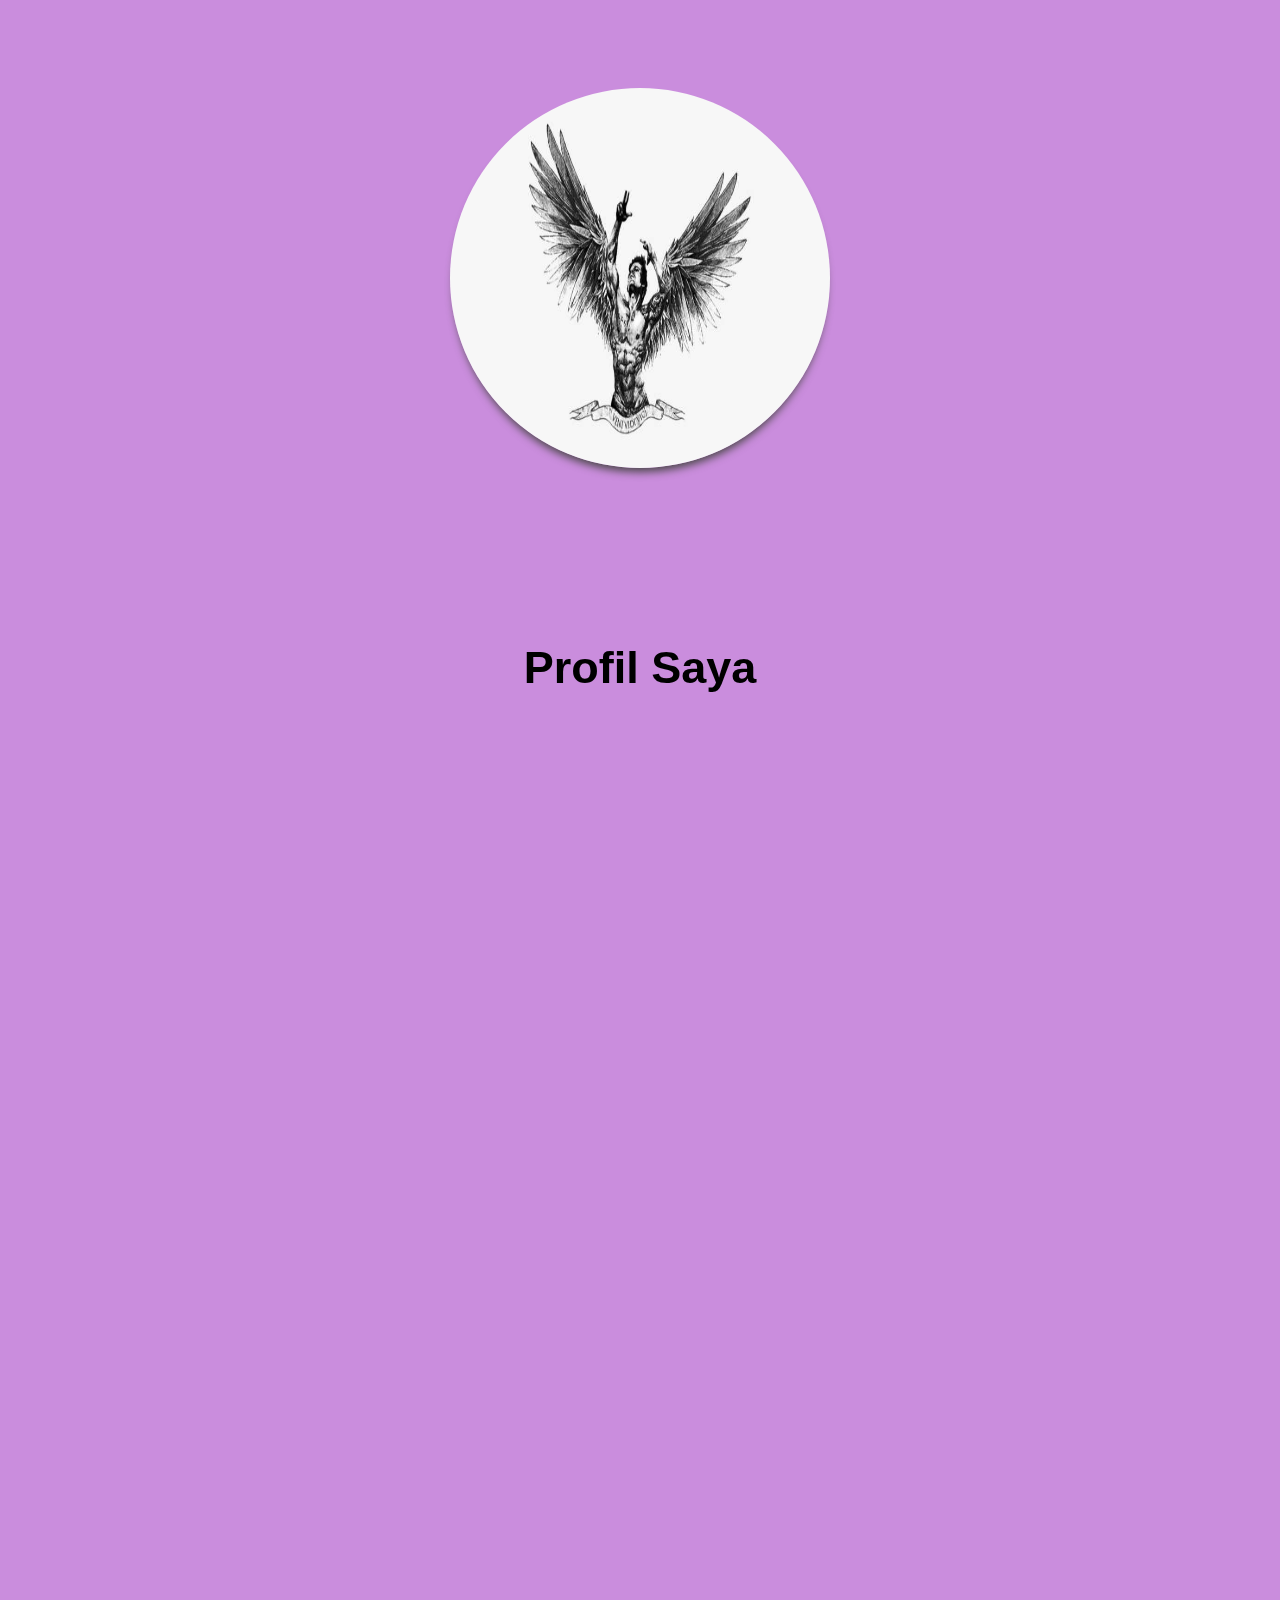
<file: Index.html>
<!DOCTYPE html>
<html lang="en">
  <head>
    <meta charset="UTF-8" />
    <meta http-equiv="X-UA-Compatible" content="IE=edge" />
    <meta name="viewport" content="width=device-width, initial-scale=1.0" />
    <title>Diandra Rifqi M</title>
    <link href="https://unpkg.com/aos@2.3.1/dist/aos.css" rel="stylesheet" />
    <link rel="stylesheet" href="Index.css" />
  </head>
  <body class="Badan">
    <img
      class="Zyzz"
      src="Zyzz.png"
      data-aos="flip-down"
      data-aos-duration="2000"
    />
    <h1 class="welcum" data-aos="fade-up" data-aos-duration="2500">
      Profil Saya
    </h1>
    <p class="Profil" data-aos="flip-left" data-aos-duration="1500">
      Halo Perkenalkan nama saya Diandra Rifqi M. Saya sekolah di SMK Angkasa 1
      Jakarta Timur. Saya masuk di jurusan Rekayasa Perangkat Lunak, Saya masuk
      jurusan ini karena saya tertarik pada jurusan Teknik Informatika.
    </p>

    <div class="Daftar-Hobi" data-aos="fade-up-right" data-aos-duration="1500">
      <h3>Hobi</h3>
      <ol>
        <li>WE</li>
        <li>GO</li>
        <li>JIM</li>

        <li><a href="Gym.html" class="ASU">WE GO JIIIM!!!</a></li>
      </ol>
    </div>

    <div class="FavMusic" data-aos="fade-up-left" data-aos-duration="1500">
      <h3>FavMusic</h3>
      <ol>
        <a
          href="https://youtu.be/tR1ECf4sEpw"
          style="text-decoration: none; color: black"
          ><li>Eminem - Lose Yourself</li></a
        >
        <a
          href="https://youtu.be/SzEp6E-PXSw"
          style="text-decoration: none; color: black"
          ><li>Avici - The Night</li></a
        >
        <a
          href="https://youtu.be/VOJqRknAKVE"
          style="text-decoration: none; color: black"
          ><li>Greenday - Wake Me Up When September End</li></a
        >
        <a
          href="https://youtu.be/M66U_DuMCS8"
          style="text-decoration: none; color: black"
          ><li>Imagine Dragon - Whatever It Takes</li></a
        >
      </ol>
    </div>

    <script src="https://unpkg.com/aos@2.3.1/dist/aos.js"></script>
    <script src="index.js"></script>
  </body>
</html>
</file>
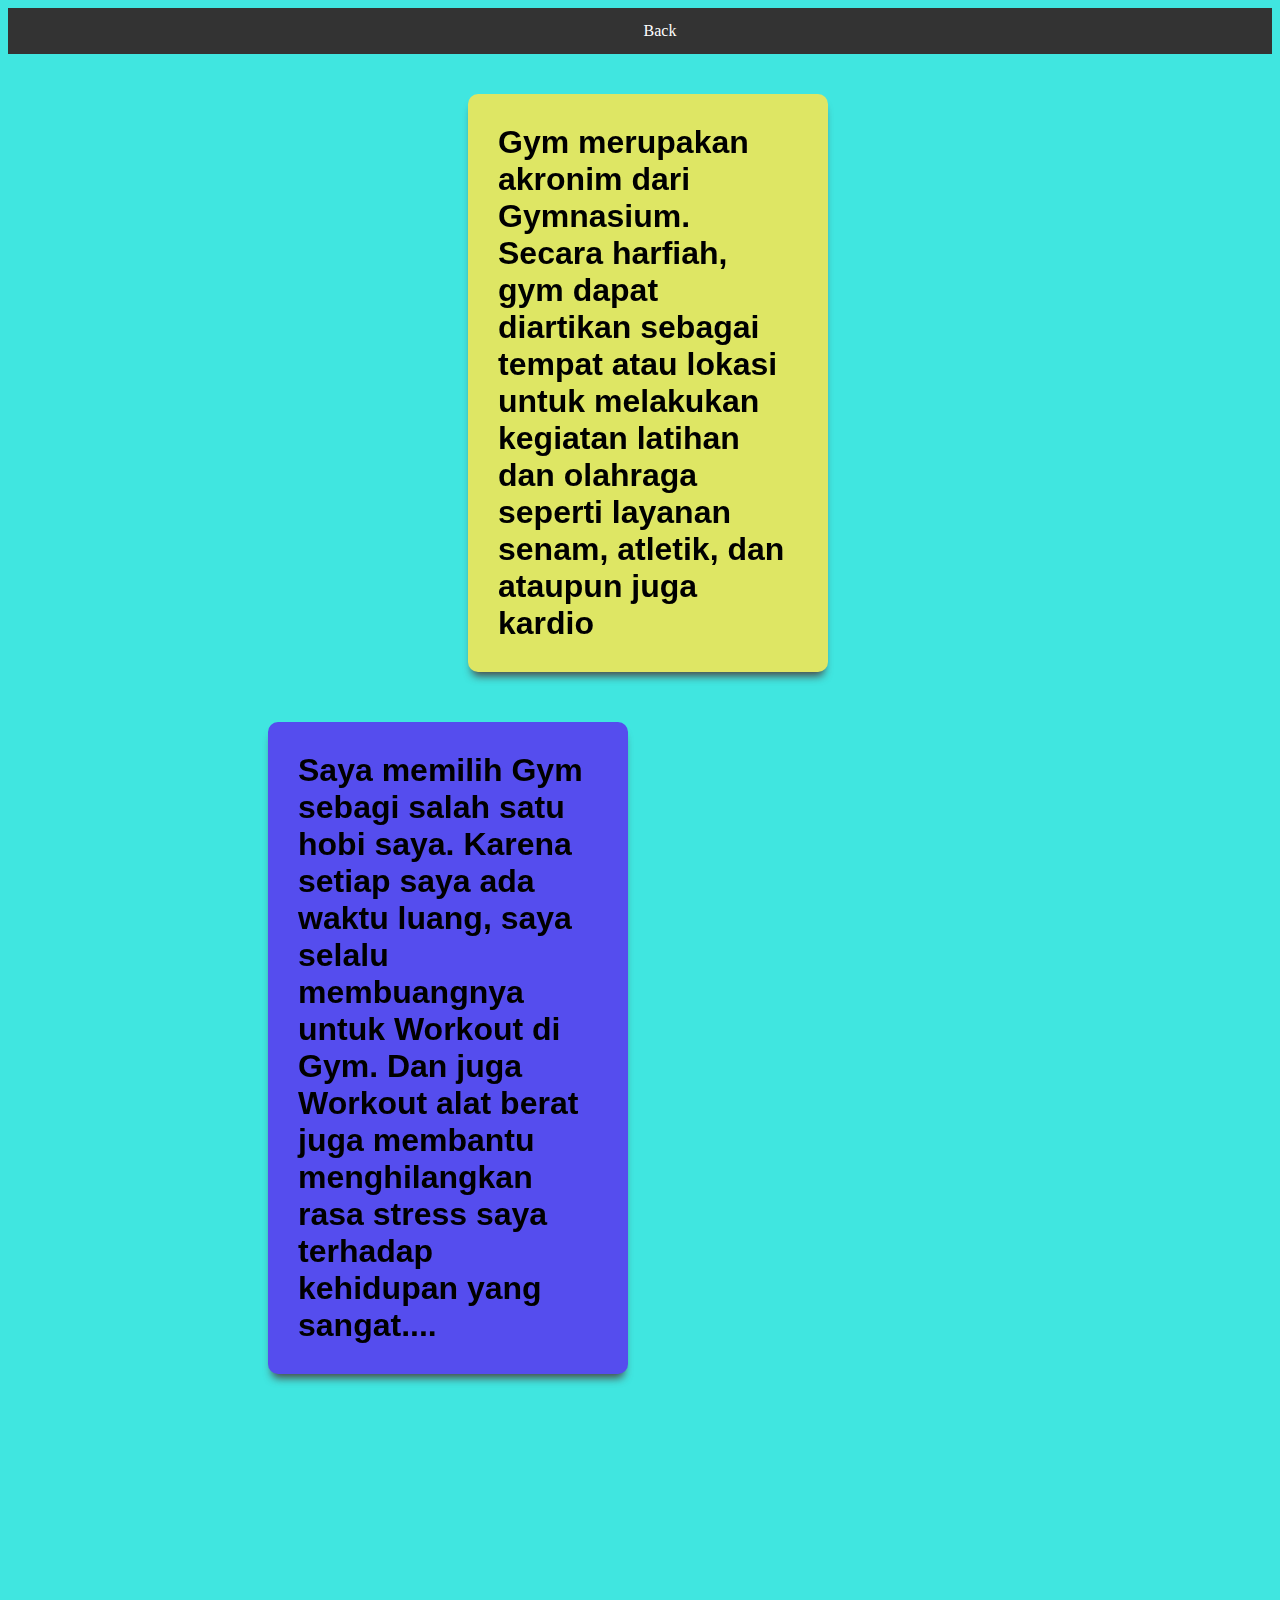
<file: Gym.html>
<!DOCTYPE html>
<html lang="en">
    <head>
        <meta charset="UTF-8" />
        <meta http-equiv="X-UA-Compatible" content="IE=edge" />
        <meta name="viewport" content="width=device-width, initial-scale=1.0" />
        <title>Gym</title>
        <link href="https://unpkg.com/aos@2.3.1/dist/aos.css" rel="stylesheet" />
        <link rel="stylesheet" href="Index.css" />
    </head>
    <body class="Gym">
        <ul class="Back">
         <li class="back"><a href="Index.html">Back</a></li>
        </ul>
        <h1 class="Penjelasan" data-aos="zoom-in-up" data-aos-duration="2500">
          Gym merupakan akronim dari Gymnasium. Secara harfiah, gym dapat diartikan
      sebagai tempat atau lokasi untuk melakukan kegiatan latihan dan olahraga
      seperti layanan senam, atletik, dan ataupun juga kardio
    </h1>
    
    <h1 class="WhyGym" data-aos="fade-down-right" data-aos-duration="1500">
        Saya memilih Gym sebagi salah satu hobi saya. Karena setiap saya ada waktu
        luang, saya selalu membuangnya untuk Workout di Gym. Dan juga Workout alat
        berat juga membantu menghilangkan rasa stress saya terhadap kehidupan yang
        sangat....
    </h1>
    
    <div>
        <ol class="FavWorkout" data-aos="fade-down-left" data-aos-duration="1500">
            <h1>Workout Favorit</h1>
            <h1><li>Incline Benchpress</li></h1>
            <h1><li>Barbell Squat</li>
                <h1><li>Benchpress</li></h1>
                <h1><li>Biceps Curl</li></h1>
                <h1><li>Pulldown</li></h1>
                <h1><li>Seated Row</li></h1>
                <h1><li>Calves Raises</li></h1>
            </ol>
        </div>
    </body>
  <script src="https://unpkg.com/aos@2.3.1/dist/aos.js"></script>
  <script src="index.js"></script>
  </html>
</file>
<file: Index.css>
.Zyzz {
  margin-top: 80px;
  width: 380px;
  height: 380px;
  border-radius: 50%;
  margin-left: 35%;
  margin-right: 35%;
  box-shadow: 0 8px 8px -4px rgb(74, 72, 72);
}

.welcum {
  font-size: 45px;
  border-radius: 10px;
  text-align: center;
  font-family: Arial, Helvetica, sans-serif;
  margin: 170px;
}

.Badan {
  background-color: rgb(202, 141, 221);
  height: 2300px;
}

.Profil {
  width: 200px;
  border-radius: 10px;
  text-align: center;
  background-color: rgb(229, 106, 106);
  padding: 25px;
  font-size: 25px;
  /* margin-right: 100px;
  margin-left: 100px; */
  margin: 0 auto;
  box-shadow: 0 8px 8px -4px rgb(74, 72, 72);
}

.Daftar-Hobi {
  width: 250px;
  border-radius: 10px;
  background-color: rgb(141, 240, 95);
  padding: 30px;
  font-size: 25px;
  margin-left: 150px;
  margin-top: 40px;
  box-shadow: 0 8px 8px -4px rgb(74, 72, 72);
}

.ASU {
  text-decoration: none;
  color: black;
}

.FavMusic {
  display: block;
  width: 250px;
  border-radius: 10px;
  background-color: rgb(64, 230, 224);
  padding: 30px;
  font-size: 25px;
  margin-right: 150px;
  /*margin-top: 40px;*/
  float: right;
  box-shadow: 0 8px 8px -4px rgb(74, 72, 72);
}

.Gym {
  background-color: rgb(64, 230, 224);
  height: max-content;
}

.Penjelasan {
  font-family: "Gill Sans", "Gill Sans MT", Calibri, "Trebuchet MS", sans-serif;
  margin-top: 40px;
  background-color: rgb(222, 230, 100);
  padding: 30px;
  border-radius: 10px;
  width: 300px;
  margin-left: 460px;
  box-shadow: 0 8px 8px -4px rgb(74, 72, 72);
}

.WhyGym {
  font-family: "Gill Sans", "Gill Sans MT", Calibri, "Trebuchet MS", sans-serif;
  margin-top: 50px;
  background-color: rgb(85, 77, 238);
  padding: 30px;
  border-radius: 10px;
  width: 300px;
  margin-left: 260px;
  box-shadow: 0 8px 8px -4px rgb(74, 72, 72);
}

.FavWorkout {
  width: 300px;
  border-radius: 10px;
  background-color: rgb(243, 125, 208);
  float: right;
  margin-right: 150px;
  box-shadow: 0 8px 8px -4px rgb(74, 72, 72);
  font-family: "Gill Sans", "Gill Sans MT", Calibri, "Trebuchet MS", sans-serif;
}

.Back {
  list-style-type: none;
  margin: 0;
  overflow: hidden;
  background-color: #333;
}

.back a {
  display: block;
  color: white;
  text-align: center;
  padding: 14px 16px;
  text-decoration: none;
}

.back a:hover {
  background-color: #111;
}
</file>
